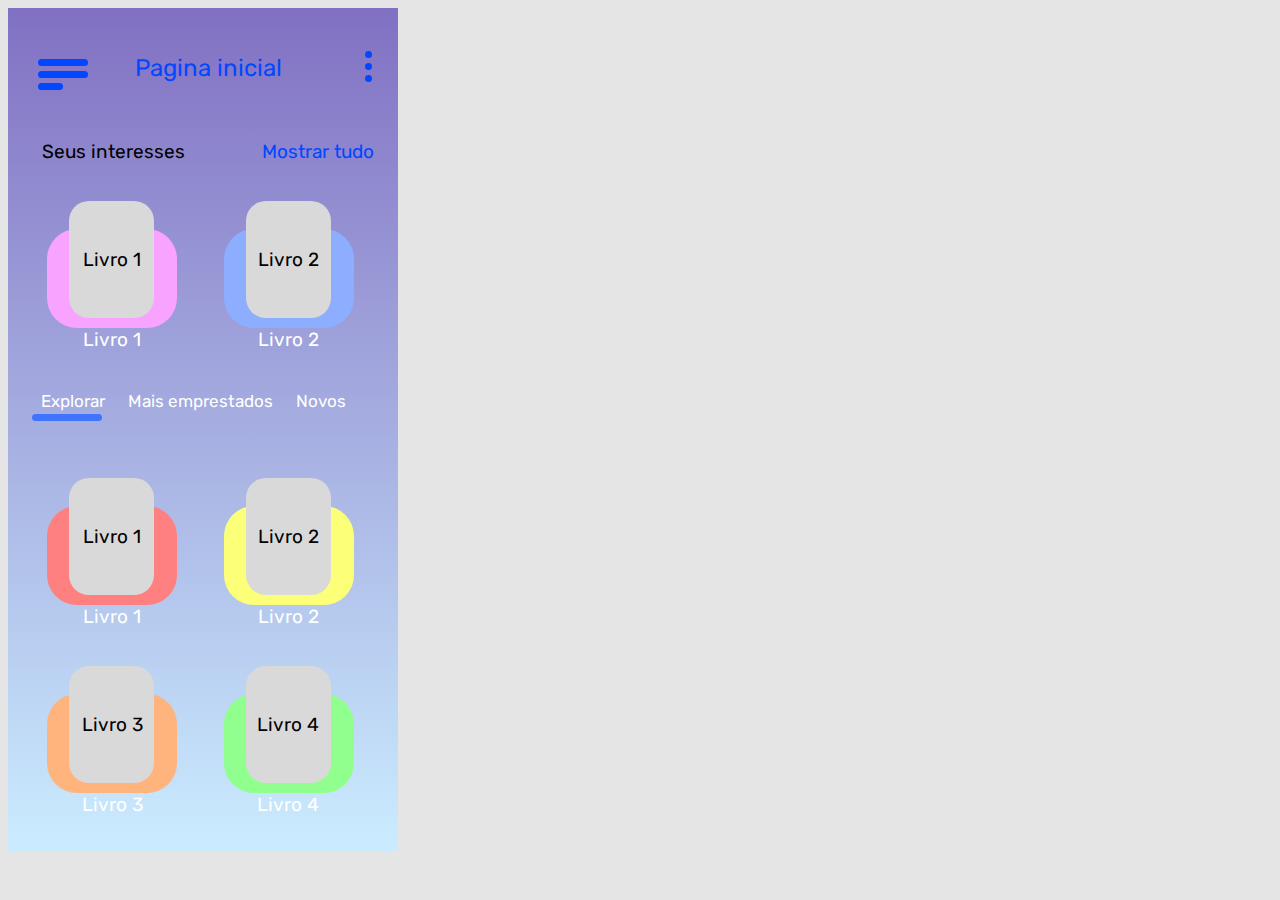
<file: Livros CESF/index.html>
<html lang="en">
          <head>
            <meta charset="utf-8">
          
            <title>CESF Livros</title>
            <meta name="description" content="Cesf Livros">
            <meta name="author" content="htmlGenerator">
            <link href="https://fonts.googleapis.com/css?family=Rubik&display=swap" rel="stylesheet">

            <link rel="stylesheet" href="styles.css">
            
            <style>
             
              body {background: #E5E5E5; }
            </style>
          
          </head>
          
          <body>
            <div class=e105_63><div class=e105_85><div  class="e105_80"></div><div  class="e105_81"></div><div  class="e105_83"></div></div><span  class="e105_84">Pagina inicial</span><div class=e105_89><div  class="e105_86"></div><div  class="e105_87"></div><div  class="e105_88"></div></div><span  class="e105_90">Seus interesses
</span><div  class="e105_91"></div><div  class="e105_92"></div><div  class="e105_93"></div><div  class="e105_95"></div><span  class="e105_96">Livro 2</span><span  class="e105_94">Livro 1</span><span  class="e105_97">Mostrar tudo</span><span  class="e105_98">Livro 1</span><span  class="e105_99">Livro 2</span><div  class="e105_116"></div><div  class="e105_117"></div><div  class="e105_118"></div><div  class="e105_119"></div><span  class="e105_120">Livro 2</span><span  class="e105_121">Livro 1</span><span  class="e105_122">Livro 1</span><span  class="e105_123">Livro 2</span><div  class="e105_124"></div><div  class="e105_125"></div><div  class="e105_126"></div><div  class="e105_127"></div><span  class="e105_128">Livro 4</span><span  class="e105_129">Livro 3</span><span  class="e105_130">Livro 3</span><span  class="e105_131">Livro 4</span><span  class="e105_100">Explorar</span><div  class="e105_101"></div><span  class="e105_102">Mais emprestados</span><span  class="e105_103">Novos</span></div>
          </body>
          </html>
</file>
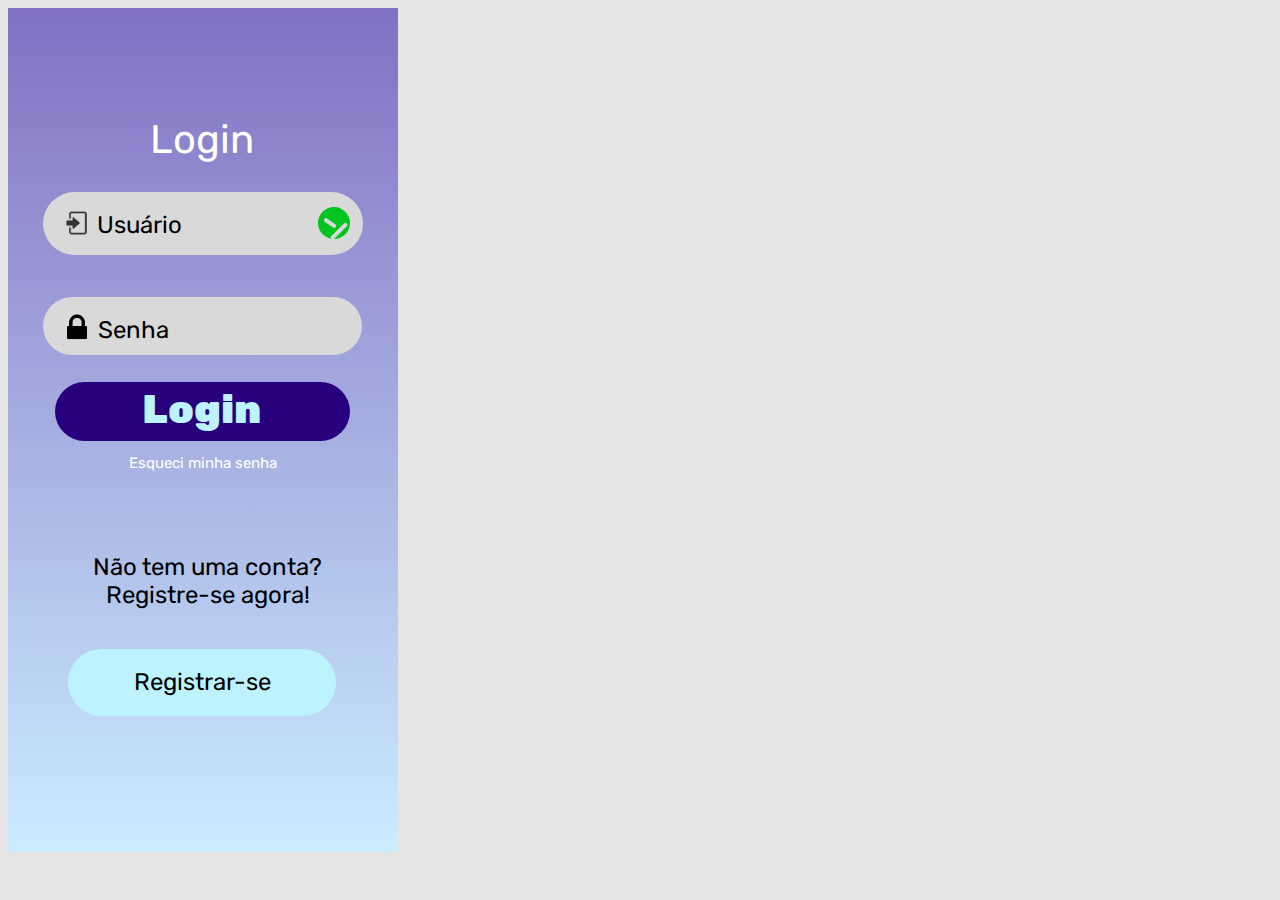
<file: Tela Login CESF/index.html>
<html lang="en">
          <head>
            <meta charset="utf-8">
          
            <title>Tela de Login CESF</title>
            <meta name="description" content="Tela de Login">
            <meta name="author" content="htmlGenerator">
            <link href="https://fonts.googleapis.com/css?family=Rubik&display=swap" rel="stylesheet">
<link href="https://fonts.googleapis.com/css?family=Rubik+One&display=swap" rel="stylesheet">

            <link rel="stylesheet" href="styles.css">
            
            <style>
             
              body {background: #E5E5E5; }
            </style>
          
          </head>
          
          <body>
            <div class=e31_2><span  class="e105_3">Login</span><div  class="e105_9"></div><span  class="e105_10">Usuário
</span><div class=e105_34><div  class="e105_21"></div><div class=e105_33><div  class="e105_27"></div><div  class="e105_28"></div></div></div><div  class="e105_35"></div><div  class="e105_56"></div><span  class="e105_57">Senha</span><div  class="e105_58"></div><div  class="e105_60"></div><span  class="e105_61">Login</span><span  class="e105_62">Esqueci minha senha</span><span  class="e105_132">Não tem uma conta? 
Registre-se agora!</span><div  class="e105_133"></div><span  class="e105_135">Registrar-se</span></div>
          </body>
          </html>
</file>
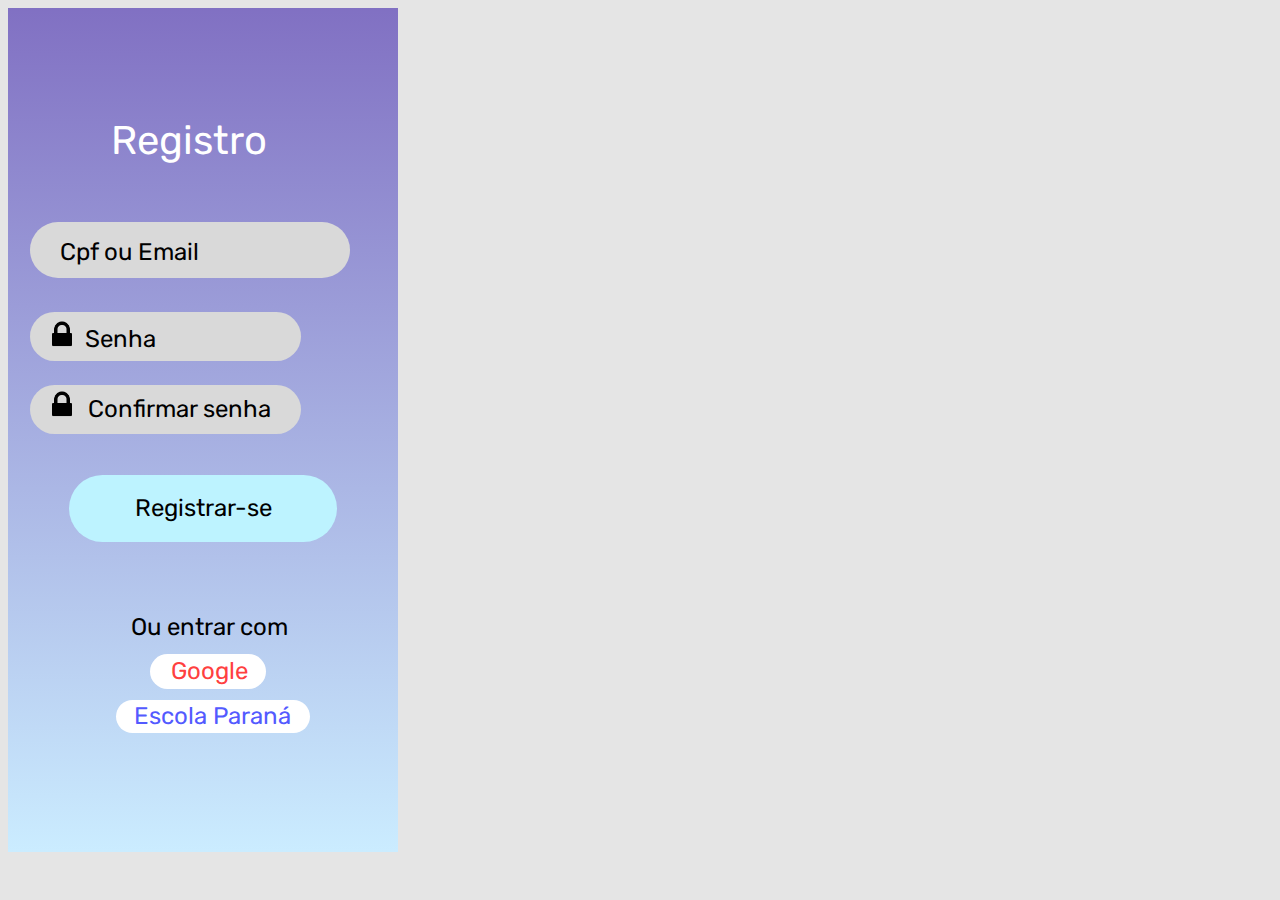
<file: Tela Registro CESF/index.html>
<html lang="en">
          <head>
            <meta charset="utf-8">
          
            <title>Registro CESF</title>
            <meta name="description" content="Tela Registro">
            <meta name="author" content="htmlGenerator">
            <link href="https://fonts.googleapis.com/css?family=Rubik&display=swap" rel="stylesheet">

            <link rel="stylesheet" href="styles.css">
            
            <style>
              
              body {background: #E5E5E5; }
            </style>
          
          </head>
          
          <body>
            <div class=e105_136><span  class="e105_177">Registro</span><div  class="e105_179"></div><span  class="e105_180">Cpf ou Email
</span><div  class="e105_186"></div><div  class="e105_187"></div><span  class="e105_188">Senha</span><div  class="e105_196"></div><div  class="e105_197"></div><span  class="e105_198">Confirmar senha</span><div  class="e105_194"></div><span  class="e105_195">Registrar-se</span><span  class="e105_199">Ou entrar com</span><div  class="e105_204"></div><div  class="e105_205"></div><span  class="e105_200">Google
</span><span  class="e105_203">Escola Paraná</span></div>
          </body>
          </html>
</file>
<file: Livros CESF/styles.css>
.105_63 { 
	overflow:hidden;
}.e105_63 { 
	background-image:linear-gradient(0deg, rgba(202.93750405311584, 236.2574753165245, 255, 1) 0%,rgba(50.36247476935387, 20.98437398672104, 167.87500709295273, 0.5600000023841858) 100%) ;
	width:390px;
	height:844px;
	position:absolute;
}.e105_85 { 
	width:50px;
	height:31px;
	position:absolute;
	left:30px;
	top:51px;
}.e105_80 { 
	background-color:rgba(0, 71.39999270439148, 255, 1);
	width:50px;
	height:7px;
	position:absolute;
	left:0px;
	top:0px;
	border-top-left-radius:163px;
	border-top-right-radius:163px;
	border-bottom-left-radius:163px;
	border-bottom-right-radius:163px;
}.e105_81 { 
	background-color:rgba(0, 71.39999270439148, 255, 1);
	width:50px;
	height:7px;
	position:absolute;
	left:0px;
	top:12px;
	border-top-left-radius:163px;
	border-top-right-radius:163px;
	border-bottom-left-radius:163px;
	border-bottom-right-radius:163px;
}.e105_83 { 
	background-color:rgba(0, 71.39999270439148, 255, 1);
	width:25px;
	height:7px;
	position:absolute;
	left:0px;
	top:24px;
	border-top-left-radius:163px;
	border-top-right-radius:163px;
	border-bottom-left-radius:163px;
	border-bottom-right-radius:163px;
}.e105_84 { 
	color:rgba(0, 71.39999270439148, 255, 1);
	width:175px;
	height:21px;
	position:absolute;
	left:113px;
	top:46px;
	font-family:Rubik;
	text-align:center;
	font-size:24px;
	letter-spacing:0;
}.e105_89 { 
	width:7px;
	height:31px;
	position:absolute;
	left:357px;
	top:43px;
}.e105_86 { 
	border-radius:500px;
	background-color:rgba(0, 71.39999270439148, 255, 1);
	width:7px;
	height:7px;
	position:absolute;
	left:0px;
	top:0px;
}.e105_87 { 
	border-radius:500px;
	background-color:rgba(0, 71.39999270439148, 255, 1);
	width:7px;
	height:7px;
	position:absolute;
	left:0px;
	top:24px;
}.e105_88 { 
	border-radius:500px;
	background-color:rgba(0, 71.39999270439148, 255, 1);
	width:7px;
	height:7px;
	position:absolute;
	left:0px;
	top:12px;
}.e105_90 { 
	color:rgba(0, 0, 0, 1);
	width:155px;
	height:18px;
	position:absolute;
	left:28px;
	top:132px;
	font-family:Rubik;
	text-align:center;
	font-size:19px;
	letter-spacing:0;
}.e105_91 { 
	background-color:rgba(247.6050040125847, 162.56249696016312, 255, 1);
	width:130px;
	height:99px;
	position:absolute;
	left:39px;
	top:221px;
	border-top-left-radius:30px;
	border-top-right-radius:30px;
	border-bottom-left-radius:30px;
	border-bottom-right-radius:30px;
}.e105_92 { 
	background-color:rgba(141.31250202655792, 173.14500510692596, 255, 1);
	width:130px;
	height:99px;
	position:absolute;
	left:216px;
	top:221px;
	border-top-left-radius:30px;
	border-top-right-radius:30px;
	border-bottom-left-radius:30px;
	border-bottom-right-radius:30px;
}.e105_93 { 
	background-color:rgba(217.0000022649765, 217.0000022649765, 217.0000022649765, 1);
	width:85px;
	height:117px;
	position:absolute;
	left:61px;
	top:193px;
	border-top-left-radius:20px;
	border-top-right-radius:20px;
	border-bottom-left-radius:20px;
	border-bottom-right-radius:20px;
}.e105_95 { 
	background-color:rgba(217.0000022649765, 217.0000022649765, 217.0000022649765, 1);
	width:85px;
	height:117px;
	position:absolute;
	left:238px;
	top:193px;
	border-top-left-radius:20px;
	border-top-right-radius:20px;
	border-bottom-left-radius:20px;
	border-bottom-right-radius:20px;
}.e105_96 { 
	color:rgba(0, 0, 0, 1);
	width:65px;
	height:23px;
	position:absolute;
	left:248px;
	top:240px;
	font-family:Rubik;
	text-align:center;
	font-size:19px;
	letter-spacing:0;
}.e105_94 { 
	color:rgba(0, 0, 0, 1);
	width:62px;
	height:23px;
	position:absolute;
	left:73px;
	top:240px;
	font-family:Rubik;
	text-align:center;
	font-size:19px;
	letter-spacing:0;
}.e105_97 { 
	color:rgba(0, 71.39999270439148, 255, 1);
	width:123px;
	height:23px;
	position:absolute;
	left:248px;
	top:132px;
	font-family:Rubik;
	text-align:center;
	font-size:19px;
	letter-spacing:0;
}.e105_98 { 
	color:rgba(255, 255, 255, 1);
	width:62px;
	height:23px;
	position:absolute;
	left:73px;
	top:320px;
	font-family:Rubik;
	text-align:center;
	font-size:19px;
	letter-spacing:0;
}.e105_99 { 
	color:rgba(255, 255, 255, 1);
	width:65px;
	height:23px;
	position:absolute;
	left:248px;
	top:320px;
	font-family:Rubik;
	text-align:center;
	font-size:19px;
	letter-spacing:0;
}.e105_116 { 
	background-color:rgba(255, 127.5, 127.5, 1);
	width:130px;
	height:99px;
	position:absolute;
	left:39px;
	top:498px;
	border-top-left-radius:30px;
	border-top-right-radius:30px;
	border-bottom-left-radius:30px;
	border-bottom-right-radius:30px;
}.e105_117 { 
	background-color:rgba(252.30118721723557, 255, 120.06250709295273, 1);
	width:130px;
	height:99px;
	position:absolute;
	left:216px;
	top:498px;
	border-top-left-radius:30px;
	border-top-right-radius:30px;
	border-bottom-left-radius:30px;
	border-bottom-right-radius:30px;
}.e105_118 { 
	background-color:rgba(217.0000022649765, 217.0000022649765, 217.0000022649765, 1);
	width:85px;
	height:117px;
	position:absolute;
	left:61px;
	top:470px;
	border-top-left-radius:20px;
	border-top-right-radius:20px;
	border-bottom-left-radius:20px;
	border-bottom-right-radius:20px;
}.e105_119 { 
	background-color:rgba(217.0000022649765, 217.0000022649765, 217.0000022649765, 1);
	width:85px;
	height:117px;
	position:absolute;
	left:238px;
	top:470px;
	border-top-left-radius:20px;
	border-top-right-radius:20px;
	border-bottom-left-radius:20px;
	border-bottom-right-radius:20px;
}.e105_120 { 
	color:rgba(0, 0, 0, 1);
	width:65px;
	height:23px;
	position:absolute;
	left:248px;
	top:517px;
	font-family:Rubik;
	text-align:center;
	font-size:19px;
	letter-spacing:0;
}.e105_121 { 
	color:rgba(0, 0, 0, 1);
	width:62px;
	height:23px;
	position:absolute;
	left:73px;
	top:517px;
	font-family:Rubik;
	text-align:center;
	font-size:19px;
	letter-spacing:0;
}.e105_122 { 
	color:rgba(255, 255, 255, 1);
	width:62px;
	height:23px;
	position:absolute;
	left:73px;
	top:597px;
	font-family:Rubik;
	text-align:center;
	font-size:19px;
	letter-spacing:0;
}.e105_123 { 
	color:rgba(255, 255, 255, 1);
	width:65px;
	height:23px;
	position:absolute;
	left:248px;
	top:597px;
	font-family:Rubik;
	text-align:center;
	font-size:19px;
	letter-spacing:0;
}.e105_124 { 
	background-color:rgba(255, 180.43375879526138, 126.43750101327896, 1);
	width:130px;
	height:99px;
	position:absolute;
	left:39px;
	top:686px;
	border-top-left-radius:30px;
	border-top-right-radius:30px;
	border-bottom-left-radius:30px;
	border-bottom-right-radius:30px;
}.e105_125 { 
	background-color:rgba(143.58625441789627, 255, 141.31250202655792, 1);
	width:130px;
	height:99px;
	position:absolute;
	left:216px;
	top:686px;
	border-top-left-radius:30px;
	border-top-right-radius:30px;
	border-bottom-left-radius:30px;
	border-bottom-right-radius:30px;
}.e105_126 { 
	background-color:rgba(217.0000022649765, 217.0000022649765, 217.0000022649765, 1);
	width:85px;
	height:117px;
	position:absolute;
	left:61px;
	top:658px;
	border-top-left-radius:20px;
	border-top-right-radius:20px;
	border-bottom-left-radius:20px;
	border-bottom-right-radius:20px;
}.e105_127 { 
	background-color:rgba(217.0000022649765, 217.0000022649765, 217.0000022649765, 1);
	width:85px;
	height:117px;
	position:absolute;
	left:238px;
	top:658px;
	border-top-left-radius:20px;
	border-top-right-radius:20px;
	border-bottom-left-radius:20px;
	border-bottom-right-radius:20px;
}.e105_128 { 
	color:rgba(0, 0, 0, 1);
	width:66px;
	height:23px;
	position:absolute;
	left:247px;
	top:705px;
	font-family:Rubik;
	text-align:center;
	font-size:19px;
	letter-spacing:0;
}.e105_129 { 
	color:rgba(0, 0, 0, 1);
	width:65px;
	height:23px;
	position:absolute;
	left:72px;
	top:705px;
	font-family:Rubik;
	text-align:center;
	font-size:19px;
	letter-spacing:0;
}.e105_130 { 
	color:rgba(255, 255, 255, 1);
	width:65px;
	height:23px;
	position:absolute;
	left:72px;
	top:785px;
	font-family:Rubik;
	text-align:center;
	font-size:19px;
	letter-spacing:0;
}.e105_131 { 
	color:rgba(255, 255, 255, 1);
	width:66px;
	height:23px;
	position:absolute;
	left:247px;
	top:785px;
	font-family:Rubik;
	text-align:center;
	font-size:19px;
	letter-spacing:0;
}.e105_100 { 
	color:rgba(255, 255, 255, 1);
	width:73px;
	height:20px;
	position:absolute;
	left:28px;
	top:383px;
	font-family:Rubik;
	text-align:center;
	font-size:17px;
	letter-spacing:0;
}.e105_101 { 
	background-color:rgba(61.62500202655792, 115.7699990272522, 255, 1);
	width:70px;
	height:7px;
	position:absolute;
	left:24px;
	top:406px;
	border-top-left-radius:113px;
	border-top-right-radius:113px;
	border-bottom-left-radius:113px;
	border-bottom-right-radius:113px;
}.e105_102 { 
	color:rgba(255, 255, 255, 1);
	width:155px;
	height:20px;
	position:absolute;
	left:115px;
	top:383px;
	font-family:Rubik;
	text-align:center;
	font-size:17px;
	letter-spacing:0;
}.e105_103 { 
	color:rgba(255, 255, 255, 1);
	width:52px;
	height:20px;
	position:absolute;
	left:287px;
	top:383px;
	font-family:Rubik;
	text-align:center;
	font-size:17px;
	letter-spacing:0;
}
</file>
<file: Tela Login CESF/styles.css>
.31_2 { 
	overflow:hidden;
}.e31_2 { 
	background-image:linear-gradient(0deg, rgba(202.93750405311584, 236.2574753165245, 255, 1) 0%,rgba(50.36247476935387, 20.98437398672104, 167.87500709295273, 0.5600000023841858) 100%) ;
	width:390px;
	height:844px;
	position:absolute;
}.e105_3 { 
	color:rgba(255, 255, 255, 1);
	width:112px;
	height:47px;
	position:absolute;
	left:138px;
	top:108px;
	font-family:Rubik;
	text-align:center;
	font-size:40px;
	letter-spacing:0;
}.e105_9 { 
	background-color:rgba(217.0000022649765, 217.0000022649765, 217.0000022649765, 1);
	width:320px;
	height:63px;
	position:absolute;
	left:35px;
	top:184px;
	border-top-left-radius:69px;
	border-top-right-radius:69px;
	border-bottom-left-radius:69px;
	border-bottom-right-radius:69px;
}.e105_10 { 
	color:rgba(0, 0, 0, 1);
	width:93px;
	height:24px;
	position:absolute;
	left:85px;
	top:203px;
	font-family:Rubik;
	text-align:center;
	font-size:24px;
	letter-spacing:0;
}.e105_34 { 
	width:32px;
	height:32px;
	position:absolute;
	left:310px;
	top:199px;
}.e105_21 { 
	border-radius:500px;
	background-color:rgba(0, 195.49999594688416, 31.280016526579857, 1);
	width:32px;
	height:32px;
	position:absolute;
	left:0px;
	top:0px;
}.e105_33 { 
	width:26.17867088317871px;
	height:19.33333396911621px;
	position:absolute;
	left:2.8333332538604736px;
	top:6.333333492279053px;
}.e105_27 { 
	transform: rotate(-44.72455302132862deg);
	background-color:rgba(217.0000022649765, 217.0000022649765, 217.0000022649765, 1);
	width:22.33384895324707px;
	height:4.151272773742676px;
	position:absolute;
	left:7.389256477355957px;
	top:15.716279029846191px;
	border-top-left-radius:100px;
	border-top-right-radius:100px;
	border-bottom-left-radius:100px;
	border-bottom-right-radius:100px;
}.e105_28 { 
	transform: rotate(34.85486937768002deg);
	background-color:rgba(217.0000022649765, 217.0000022649765, 217.0000022649765, 1);
	width:13.921881675720215px;
	height:4.151272773742676px;
	position:absolute;
	left:2.372459650039673px;
	top:7.97044563293457px;
	border-radius:100px;
}.e105_35 { 
	background-color:rgba(217.0000022649765, 217.0000022649765, 217.0000022649765, 1);
	width:319px;
	height:58px;
	position:absolute;
	left:35px;
	top:289px;
	border-top-left-radius:100px;
	border-top-right-radius:100px;
	border-bottom-left-radius:100px;
	border-bottom-right-radius:100px;
}.e105_56 { 
	width:36px;
	height:36px;
	position:absolute;
	left:51px;
	top:302px;
	background-image:url(images/pngegg__1__1.png);
	background-repeat:no-repeat;
	background-size:cover;
}.e105_57 { 
	color:rgba(0, 0, 0, 1);
	width:76px;
	height:28px;
	position:absolute;
	left:87px;
	top:308px;
	font-family:Rubik;
	text-align:center;
	font-size:24px;
	letter-spacing:0;
}.e105_58 { 
	width:26px;
	height:26px;
	position:absolute;
	left:56px;
	top:202px;
	background-image:url(images/pngegg__2__1.png);
	background-repeat:no-repeat;
	background-size:cover;
}.e105_60 { 
	background-color:rgba(40.46002373099327, 0, 126.43750101327896, 1);
	width:295px;
	height:59px;
	position:absolute;
	left:47px;
	top:374px;
	border-top-left-radius:100px;
	border-top-right-radius:100px;
	border-bottom-left-radius:100px;
	border-bottom-right-radius:100px;
}.e105_61 { 
	color:rgba(189.12500202655792, 243.14250826835632, 255, 1);
	width:187px;
	height:44px;
	position:absolute;
	left:100px;
	top:378px;
	font-family:Rubik One;
	text-align:center;
	font-size:40px;
	letter-spacing:0;
}.e105_62 { 
	color:rgba(255, 255, 255, 1);
	width:158px;
	height:18px;
	position:absolute;
	left:116px;
	top:446px;
	font-family:Rubik;
	text-align:center;
	font-size:15px;
	letter-spacing:0;
}.e105_132 { 
	color:rgba(0, 0, 0, 1);
	width:285px;
	height:49px;
	position:absolute;
	left:57px;
	top:545px;
	font-family:Rubik;
	text-align:center;
	font-size:24px;
	letter-spacing:0;
}.e105_133 { 
	background-color:rgba(189.12500202655792, 243.14250826835632, 255, 1);
	width:268px;
	height:67px;
	position:absolute;
	left:60px;
	top:641px;
	border-top-left-radius:93px;
	border-top-right-radius:93px;
	border-bottom-left-radius:93px;
	border-bottom-right-radius:93px;
}.e105_135 { 
	color:rgba(0, 0, 0, 1);
	width:152px;
	height:28px;
	position:absolute;
	left:118px;
	top:660px;
	font-family:Rubik;
	text-align:center;
	font-size:24px;
	letter-spacing:0;
}
</file>
<file: Tela Registro CESF/styles.css>
.105_136 { 
	overflow:hidden;
}.e105_136 { 
	background-image:linear-gradient(0deg, rgba(202.93750405311584, 236.2574753165245, 255, 1) 0%,rgba(50.36247476935387, 20.98437398672104, 167.87500709295273, 0.5600000023841858) 100%) ;
	width:390px;
	height:844px;
	position:absolute;
}.e105_177 { 
	color:rgba(255, 255, 255, 1);
	width:172px;
	height:47px;
	position:absolute;
	left:94.5372314453125px;
	top:109px;
	font-family:Rubik;
	text-align:center;
	font-size:40px;
	letter-spacing:0;
}.e105_179 { 
	background-color:rgba(217.0000022649765, 217.0000022649765, 217.0000022649765, 1);
	width:320px;
	height:56px;
	position:absolute;
	left:22px;
	top:214px;
	border-top-left-radius:69px;
	border-top-right-radius:69px;
	border-bottom-left-radius:69px;
	border-bottom-right-radius:69px;
}.e105_180 { 
	color:rgba(0, 0, 0, 1);
	width:168px;
	height:24px;
	position:absolute;
	left:37px;
	top:230px;
	font-family:Rubik;
	text-align:center;
	font-size:24px;
	letter-spacing:0;
}.e105_186 { 
	background-color:rgba(217.0000022649765, 217.0000022649765, 217.0000022649765, 1);
	width:271px;
	height:49px;
	position:absolute;
	left:22px;
	top:304px;
	border-top-left-radius:100px;
	border-top-right-radius:100px;
	border-bottom-left-radius:100px;
	border-bottom-right-radius:100px;
}.e105_187 { 
	width:36px;
	height:36px;
	position:absolute;
	left:36px;
	top:309px;
	background-image:url(images/pngegg__1__2.png);
	background-repeat:no-repeat;
	background-size:cover;
}.e105_188 { 
	color:rgba(0, 0, 0, 1);
	width:76px;
	height:28px;
	position:absolute;
	left:74px;
	top:317px;
	font-family:Rubik;
	text-align:center;
	font-size:24px;
	letter-spacing:0;
}.e105_196 { 
	background-color:rgba(217.0000022649765, 217.0000022649765, 217.0000022649765, 1);
	width:271px;
	height:49px;
	position:absolute;
	left:22px;
	top:377px;
	border-top-left-radius:100px;
	border-top-right-radius:100px;
	border-bottom-left-radius:100px;
	border-bottom-right-radius:100px;
}.e105_197 { 
	width:36px;
	height:36px;
	position:absolute;
	left:36px;
	top:379px;
	background-image:url(images/pngegg__1__3.png);
	background-repeat:no-repeat;
	background-size:cover;
}.e105_198 { 
	color:rgba(0, 0, 0, 1);
	width:199px;
	height:28px;
	position:absolute;
	left:72px;
	top:387px;
	font-family:Rubik;
	text-align:center;
	font-size:24px;
	letter-spacing:0;
}.e105_194 { 
	background-color:rgba(189.12500202655792, 243.14250826835632, 255, 1);
	width:268px;
	height:67px;
	position:absolute;
	left:61px;
	top:467px;
	border-top-left-radius:93px;
	border-top-right-radius:93px;
	border-bottom-left-radius:93px;
	border-bottom-right-radius:93px;
}.e105_195 { 
	color:rgba(0, 0, 0, 1);
	width:152px;
	height:28px;
	position:absolute;
	left:119px;
	top:486px;
	font-family:Rubik;
	text-align:center;
	font-size:24px;
	letter-spacing:0;
}.e105_199 { 
	color:rgba(0, 0, 0, 1);
	width:170px;
	height:28px;
	position:absolute;
	left:116px;
	top:605px;
	font-family:Rubik;
	text-align:center;
	font-size:24px;
	letter-spacing:0;
}.e105_204 { 
	background-color:rgba(255, 255, 255, 1);
	width:116px;
	height:35px;
	position:absolute;
	left:142px;
	top:646px;
	border-top-left-radius:80px;
	border-top-right-radius:80px;
	border-bottom-left-radius:80px;
	border-bottom-right-radius:80px;
}.e105_205 { 
	background-color:rgba(255, 255, 255, 1);
	width:194px;
	height:33px;
	position:absolute;
	left:108px;
	top:692px;
	border-top-left-radius:79px;
	border-top-right-radius:79px;
	border-bottom-left-radius:79px;
	border-bottom-right-radius:79px;
}.e105_200 { 
	color:rgba(255, 63.75, 63.75, 1);
	width:172px;
	height:28px;
	position:absolute;
	left:115px;
	top:649px;
	font-family:Rubik;
	text-align:center;
	font-size:24px;
	letter-spacing:0;
}.e105_203 { 
	color:rgba(82.87499696016312, 89.75999191403389, 255, 1);
	width:169px;
	height:28px;
	position:absolute;
	left:120px;
	top:694px;
	font-family:Rubik;
	text-align:center;
	font-size:24px;
	letter-spacing:0;
}
</file>
